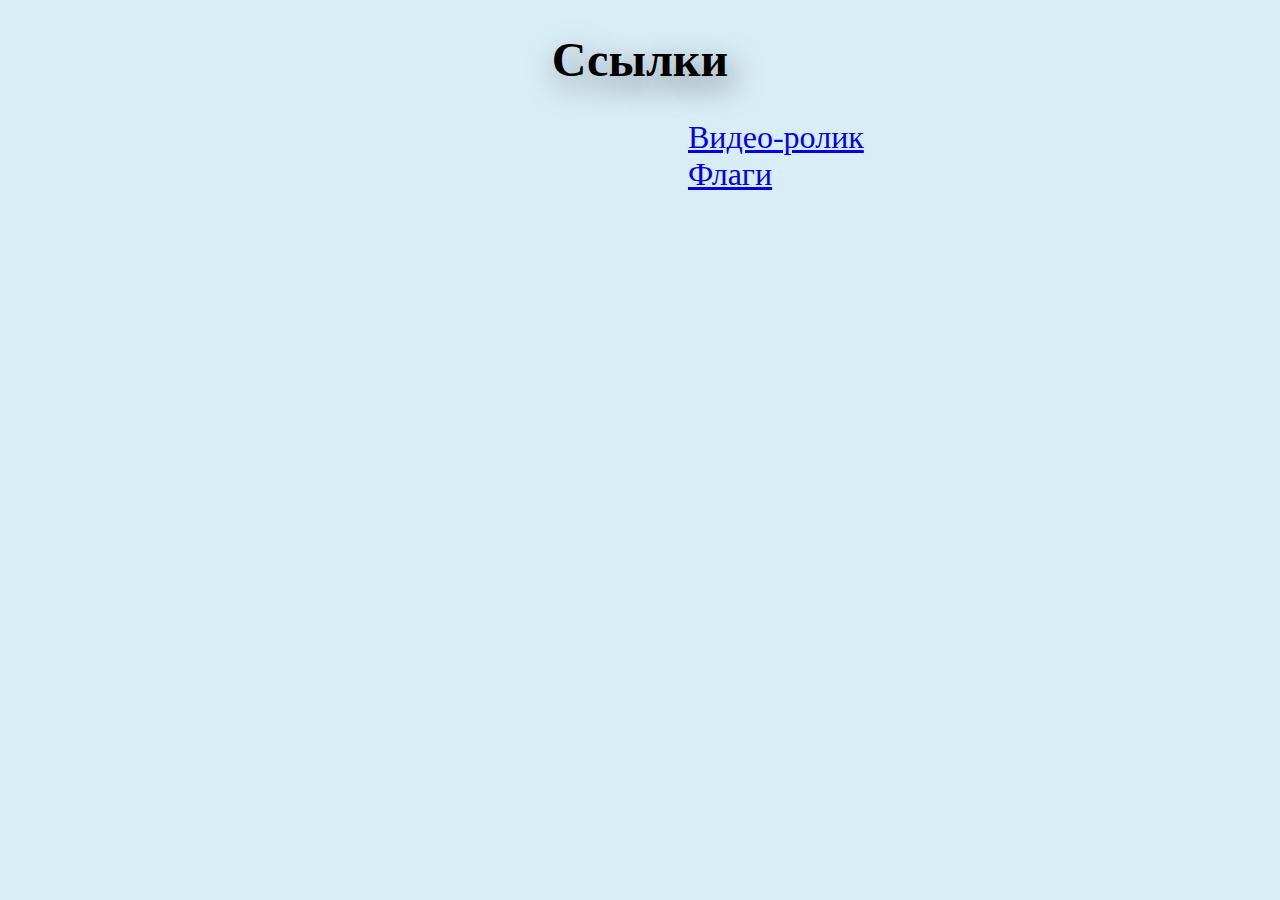
<file: index.html>
<!DOCTYPE html>
<html>
<head>
    <meta charset="UTF-8">
    <title>Ssylki</title>
    <link rel="stylesheet" href="styles.css" type="text/css">
</head>
<body>
    <h1>
        Ссылки
    </h1>
    <ul>
        <li>
            <a href="Video.html">Видео-ролик</a>
        </li>
        <li>
            <a href="Flagy.html">Флаги</a>
        </li>
    </ul>
</body>
</html>
</file>
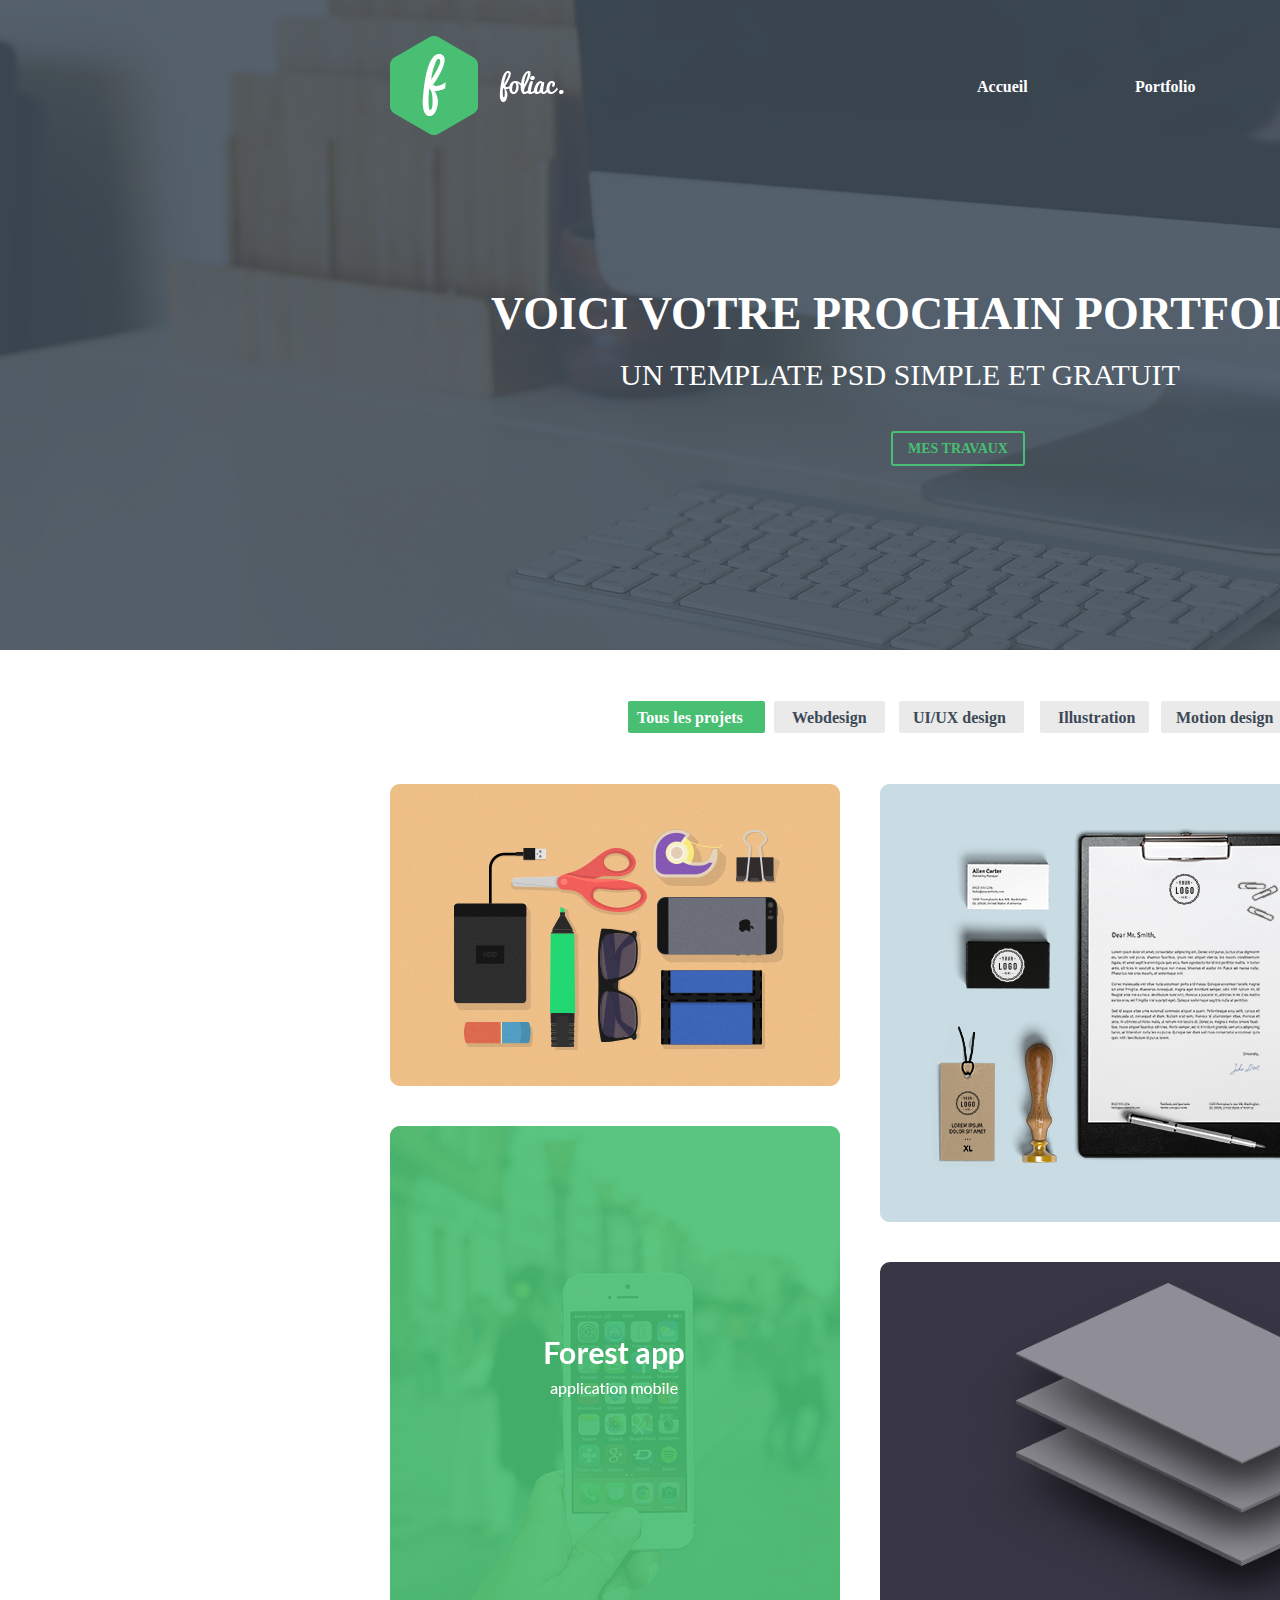
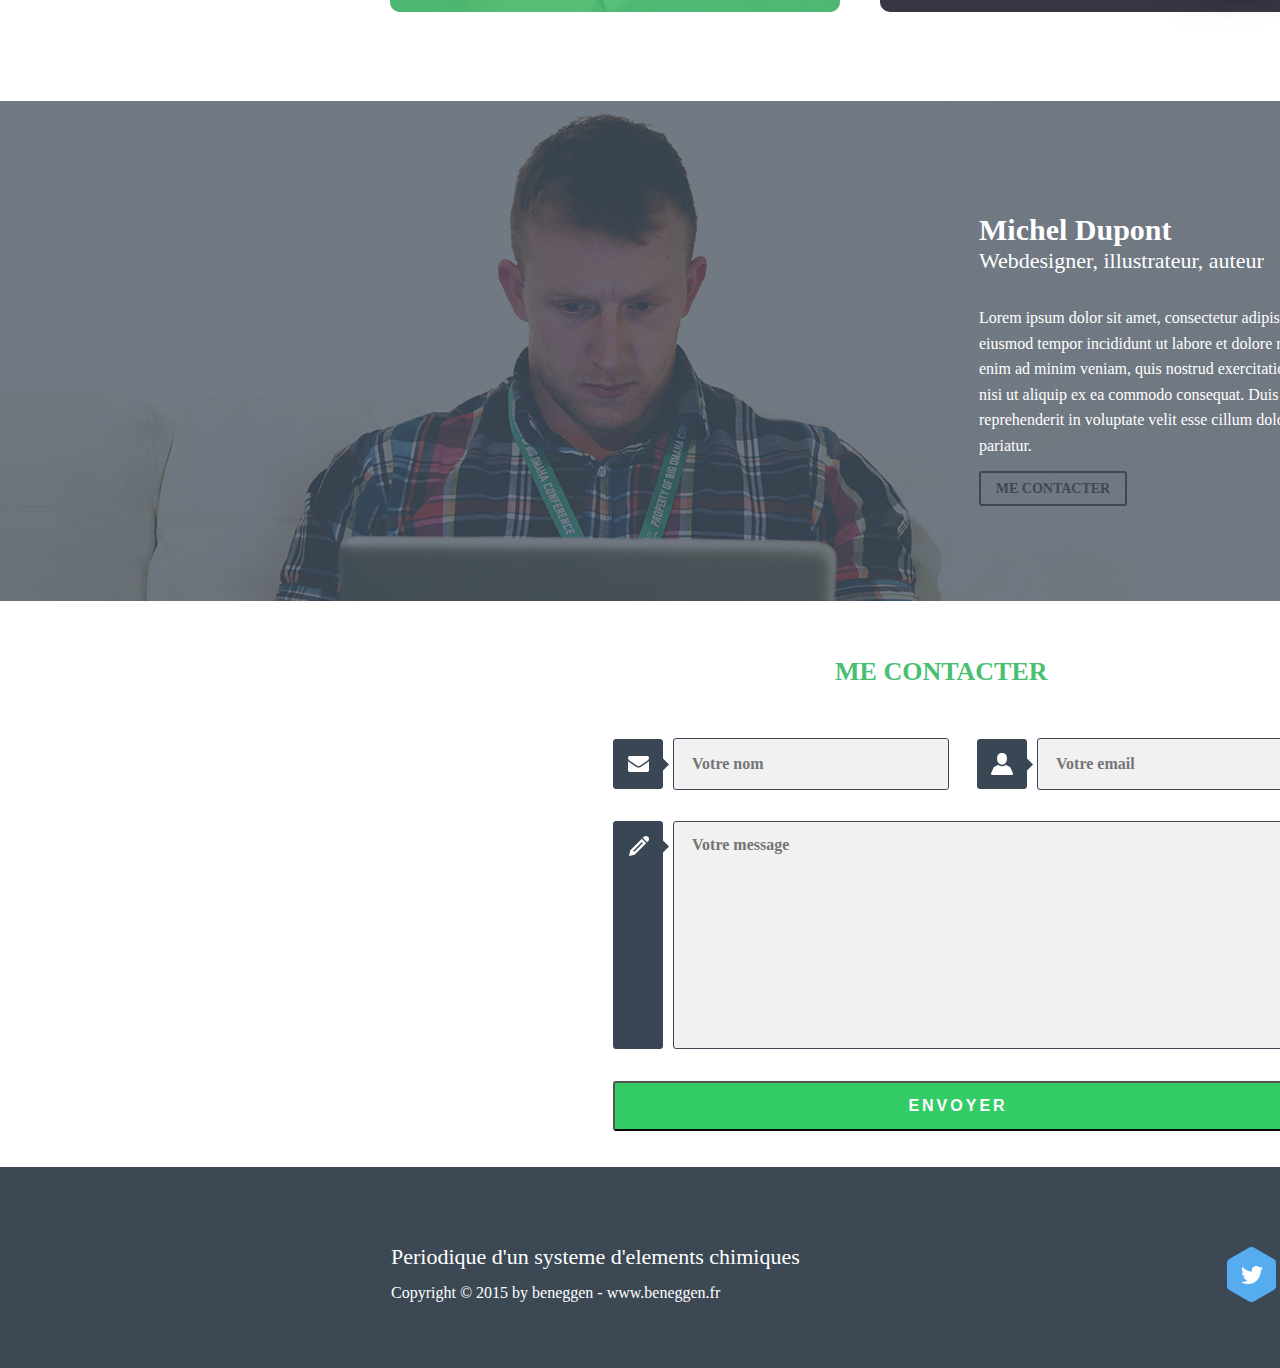
<file: hw-2/index.html>
<!DOCTYPE html>
<html>
<head>
    <meta charset="UTF-8">
    <title>foliac</title>
    <link href="styles.css" rel="stylesheet" type="text/css">
</head>
<body>
<div class="computer">
    <a class="foliaclogo" href="index.html"><img src="images/icon/foliaclogo.png" alt="foliaclogo"></a>
    <a class="Accueil" href="Accueil.html">Accueil</a>
    <a class="About" href="About.html">About</a>
    <a class="Portfolio" href="Portfolio.html">Portfolio</a>
    <a class="Contact" href="Contact.html">Contact</a>
    <h1 class="voici_votre">voici votre prochain portfolio</h1>
    <div class="un_template">un template psd simple et gratuit</div>
    <a  href="#main">
        <button class="Rectangle_arrondi">mes travaux</button>
    </a>
</div>
<div id="main">
    <div class="Rectangle_arrondi_b1"></div>
    <a class="Tous_les_projets" href="Tous_les_projets.html">Tous les projets</a>
    <div class="Rectangle_arrondi_b2"></div>
    <a class="Webdesign" href="Webdesign.html">Webdesign</a>
    <div class="Rectangle_arrondi_b3"></div>
    <a class="UI_UX_design" href="UI_UX_design.html">UI/UX design</a>
    <div class="Rectangle_arrondi_b4"></div>
    <a class="Illustration" href="Illustration.html">Illustration</a>
    <div class="Rectangle_arrondi_b5"></div>
    <a class="Motion_design" href="Motion_design.html">Motion design</a>
    <div class="Item1"><img src="images/Item1.png" alt="multiple items"></div>
    <div class="Item2"><img src="images/Item2.png" alt="office supplies"></div>
    <div class="Item3"><a href="Forest_app_application_mobile.html"><img src="images/Item3.png" alt="mobile phone"></a></div>
    <div class="Item4"><img class="depth" src="images/Item4.png" alt="prototype"></div>
</div>
<div class="About_M_D">
    <div class="Michel_Dupont">Michel Dupont</div>
    <div class="Webdesigner">Webdesigner, illustrateur, auteur</div>
    <div class="Lorem_ipsum">Lorem ipsum dolor sit amet, consectetur adipisicing elit, sed do eiusmod tempor incididunt ut labore et dolore magna aliqua. Ut enim ad minim veniam, quis nostrud exercitation ullamco laboris nisi ut aliquip ex ea commodo consequat. Duis aute irure dolor in reprehenderit in voluptate velit esse cillum dolore eu fugiat nulla pariatur.</div>
    <a href="#Contact_footer">
        <button class="ghost_btn">me contacter</button>
    </a>
    <div class="men_computer"></div>
</div>
<div id="Contact_footer">
    <h2>me contacter</h2>
    <div class="contact_form">
        <form method="post" id="Cnt" name="Cnt" action="http://178.124.206.48/fe/form.php">
            <table>
                <tr>
                    <td>
                        <label for="nom">
                            <img src="images/icon/icon-email.png"/>
                        </label>
                    </td>
                    <td>
                        <input type="text" name="nom" id="nom" placeholder="Votre nom" tabindex="1" class="contact_form_nom" autocomplete="off" required="">
                    </td>
                    <td width="20px">&nbsp;</td>
                    <td>
                        <label for="email">
                            <img src="images/icon/icon-user.png"/>
                        </label>
                    </td>
                    <td>
                        <input type="email" name="email" id="email" placeholder="Votre email" tabindex="2" class="contact_form_mail" autocomplete="off" required="">
                    </td>
                </tr>
                <tr>
                    <td height="20px" colspan="5">&nbsp;</td>
                </tr>
                <tr>
                    <td>
                        <label for="message">
                            <img src="images/icon/icon-message.png"/>
                        </label>
                    </td>
                    <td colspan="4">
                        <textarea name="message" id="message" placeholder="Votre message" tabindex="3" class="contact_form_message" autocomplete="off" required=""></textarea>
                    </td>
                </tr>
                <tr>
                    <td height="20px" colspan="5">&nbsp;</td>
                </tr>
                <tr>
                    <td colspan="5">
                        <input type="submit" name="envoyer" value="envoyer" tabindex="4" class="contact_form_submit">
                    </td>
                </tr>
            </table>
        </form>
    </div>
</div>
<div class="Footer">
    <div class="background_footer"></div>
    <a class="mendeleev" href="mendeleev.html">Periodique d'un systeme d'elements chimiques</a>
    <a class="Copyright_beneggen" href="http://www.beneggen.fr">Copyright © 2015 by beneggen - www.beneggen.fr</a>
    <a class="twitter" href="https://www.twitter.com"></a>
    <a class="linkedin" href="https://www.linkedin.com"></a>
    <a class="dribbble" href="https://www.dribbble.com"></a>
    <a class="behance" href="https://www.behance.net"></a>
</div>
</body>
</html>
</file>
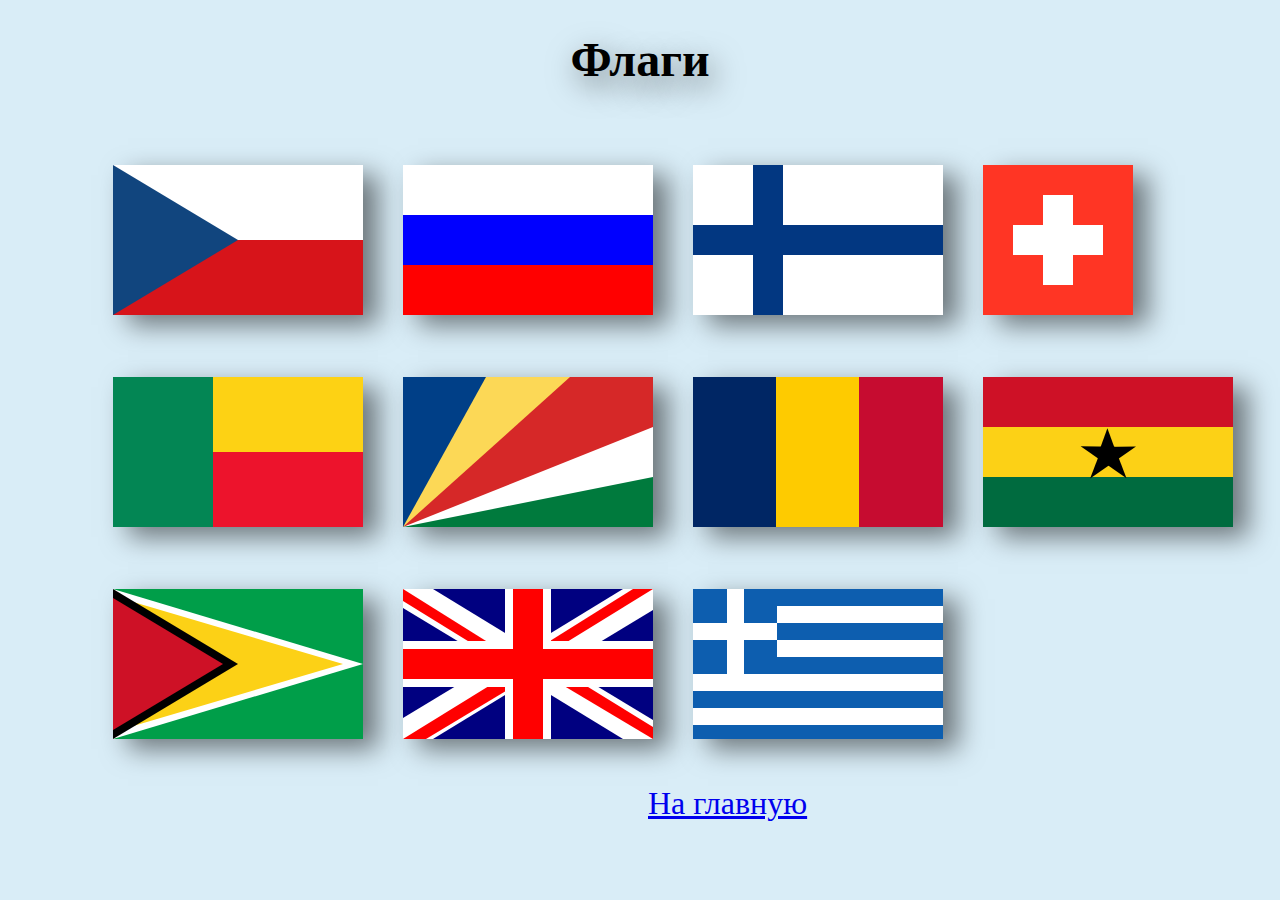
<file: Flagy.html>
<!DOCTYPE html>
<html>
<head>
    <meta charset="UTF-8">
    <title>Flagy</title>
    <link rel="stylesheet" href="styles.css" type="text/css">
</head>
<body>
    <h1>Флаги</h1>
    <table class="table_flag">
        <tr>
            <td>
                <div class="flag_setting">
                    <div class="flag_czechia">
                        <h2>Чехия</h2>
                        <div class="flag_czechia_topcolor">
                            <div class="flag_czechia_sidecolor"></div>
                            <div class="flag_czechia_bottomcolor"></div>
                        </div>
                    </div>
                </div>
            </td>
            <td>
                <div class="flag_setting">
                    <div class="flag_russia">
                        <h2>Россия</h2>
                        <div class="flag_russia_bottomcolor"></div>
                        <div class="flag_russia_topcolor"></div>
                        <div class="flag_russia_centercolor"></div>
                    </div>
                </div>
            </td>
            <td>
                <div class="flag_setting">
                    <div class="flag_finland">
                        <h2>Финляндия</h2>
                        <div class="flag_finland_backgroundcolor">
                            <div class="flag_finland_cross"></div>
                        </div>
                    </div>
                </div>
            </td>
            <td>
                <div class="flag_setting">
                    <div class="flag_switz">
                        <h2>Швейцария</h2>
                        <div class="flag_switz_backgroundcolor">
                            <div class="flag_switz_cross"></div>
                        </div>
                    </div>
                </div>
            </td>
        </tr>
        <tr>
            <td>
                <div class="flag_setting">
                    <div  class="flag_benin">
                        <h2>Бенин</h2>
                        <div class="flag_benin_sidecolor"></div>
                        <div class="flag_benin_topcolor"></div>
                        <div class="flag_benin_bottomcolor"></div>
                    </div>
                </div>
            </td>
            <td>
                <div class="flag_setting">
                    <div class="flag_sejsh">
                        <h2>Сейшельские острова</h2>
                        <div class="flag_sejsh_leftcolor_ins_triangl"></div>
                        <div class="flag_sejsh_leftcolor_out_triangl"></div>
                        <div class="flag_sejsh_bottomcolor_ins_triangl"></div>
                        <div class="flag_sejsh_bottomcolor_out_triangl"></div>
                    </div>
                </div>
            </td>
            <td>
                <div class="flag_setting">
                    <div class="flag_chad">
                        <h2>Чад</h2>
                        <div class="chad_rightcolor"></div>
                        <div class="chad_centercolor"></div>
                        <div class="chad_leftcolor"></div>
                    </div>
                </div>
            </td>
            <td>
                <div class="flag_setting">
                    <div class="flag_gana">
                        <h2>Гана</h2>
                        <div class="gana_topcolor"></div>
                        <div class="gana_mediumcolor"></div>
                        <div class="gana_bottomcolor"></div>
                        <div class="gana_ins_star_position">
                            <div class="gana_star_parts"></div>
                        </div>
                    </div>
                </div>
            </td>
        </tr>
        <tr>
            <td>
                <div class="flag_setting">
                    <div class="flag_gajana">
                        <h2>Гайана</h2>
                        <div class="flag_gajana_inscolor3_triangl"></div>
                        <div class="flag_gajana_inscolor2_triangl"></div>
                        <div class="flag_gajana_inscolor1_triang1"></div>
                        <div class="flag_gajana_color_triangl"></div>
                    </div>
                </div>
            </td>
            <td>
                <div class="flag_setting">
                    <div class="flag_GB">
                        <h2>Великобритания</h2>
                        <div class="GB_cross_out"></div>
                        <div class="GB_cross_ins"></div>
                        <div class="flag_GB_color_lefttriangl1"></div>
                        <div class="flag_GB_color_lefttriangl2"></div>
                        <div class="flag_GB_color_toptriang11"></div>
                        <div class="flag_GB_color_toptriangl2"></div>
                        <div class="flag_GB_color_bottomtriangl1"></div>
                        <div class="flag_GB_color_bottomtriangl2"></div>
                        <div class="flag_GB_color_righttriangl1"></div>
                        <div class="flag_GB_color_righttriangl2"></div>
                    </div>
                </div>
            </td>
            <td>
                <div class="flag_setting">
                    <div class="flag_Greece">
                        <h2>Греция</h2>
                        <div class="flag_Greece_backgroundcolor">
                            <div class="flag_Greece_cross"></div>
                        </div>
                    </div>
                </div>
            </td>
            <td></td>
        </tr>
    </table>
    <a href="index.html">На главную</a>
</body>
</html>
</file>
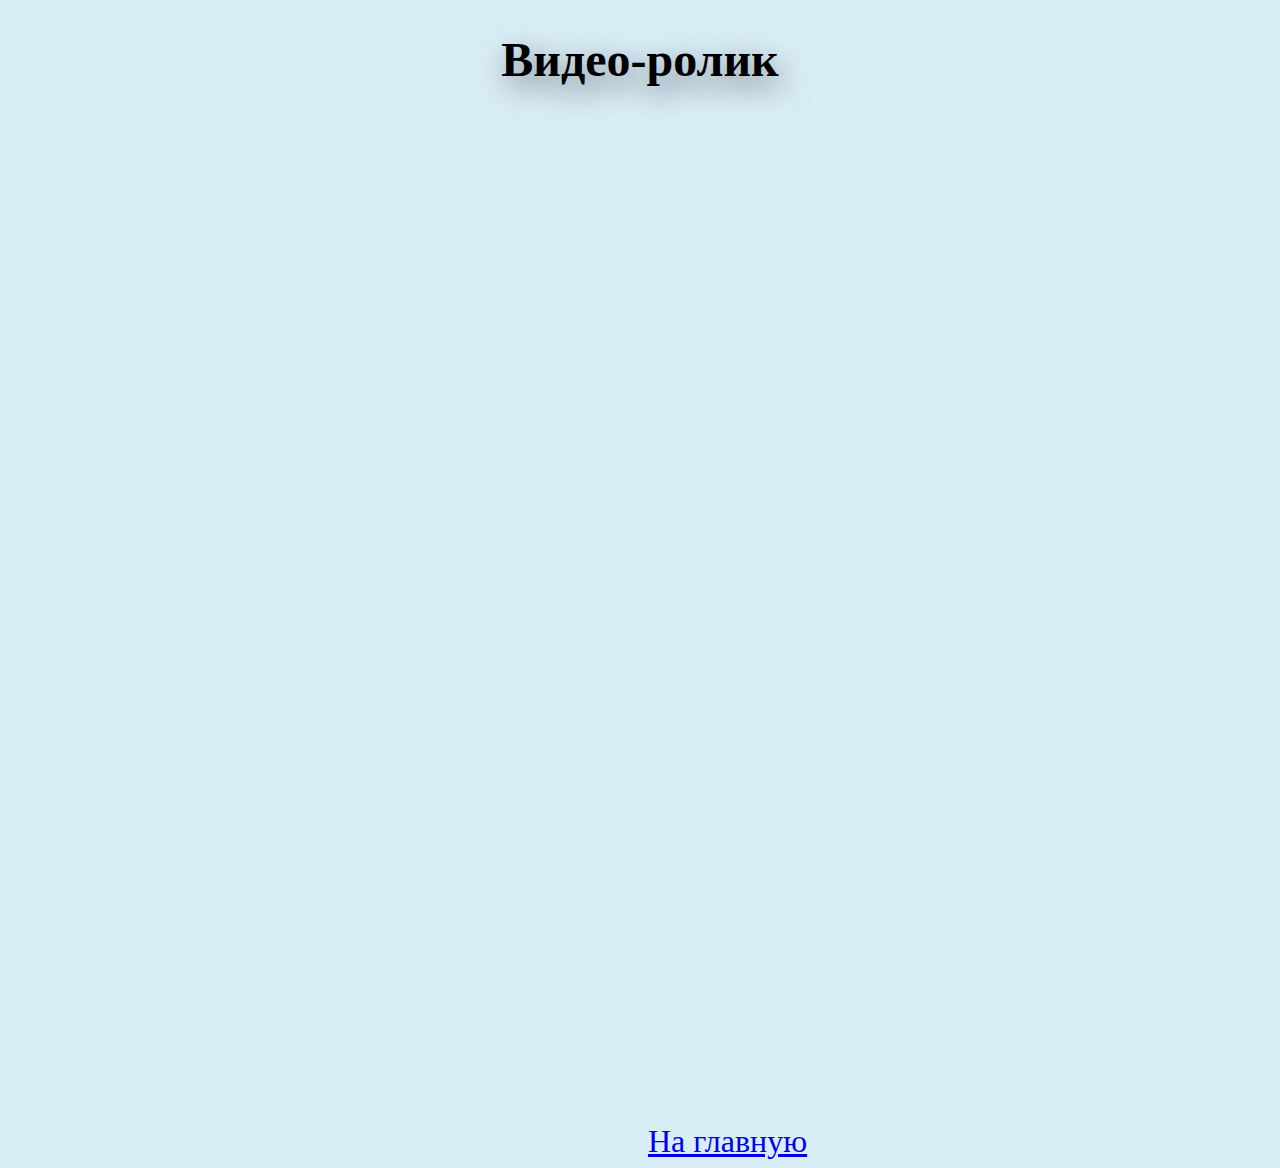
<file: Video.html>
<!DOCTYPE html>
<html>
<head>
    <meta charset="UTF-8">
    <title>Video</title>
    <link rel="stylesheet" href="styles.css" type="text/css">
</head>
<body>
    <h1>Видео-ролик</h1>
    <iframe width="100%" height="1000hv" src="https://www.youtube.com/embed/rjxDePsXTsM" frameborder="0"  allowfullscreen ></iframe>
    <a href="index.html">На главную</a>
</body>
</html>
</file>
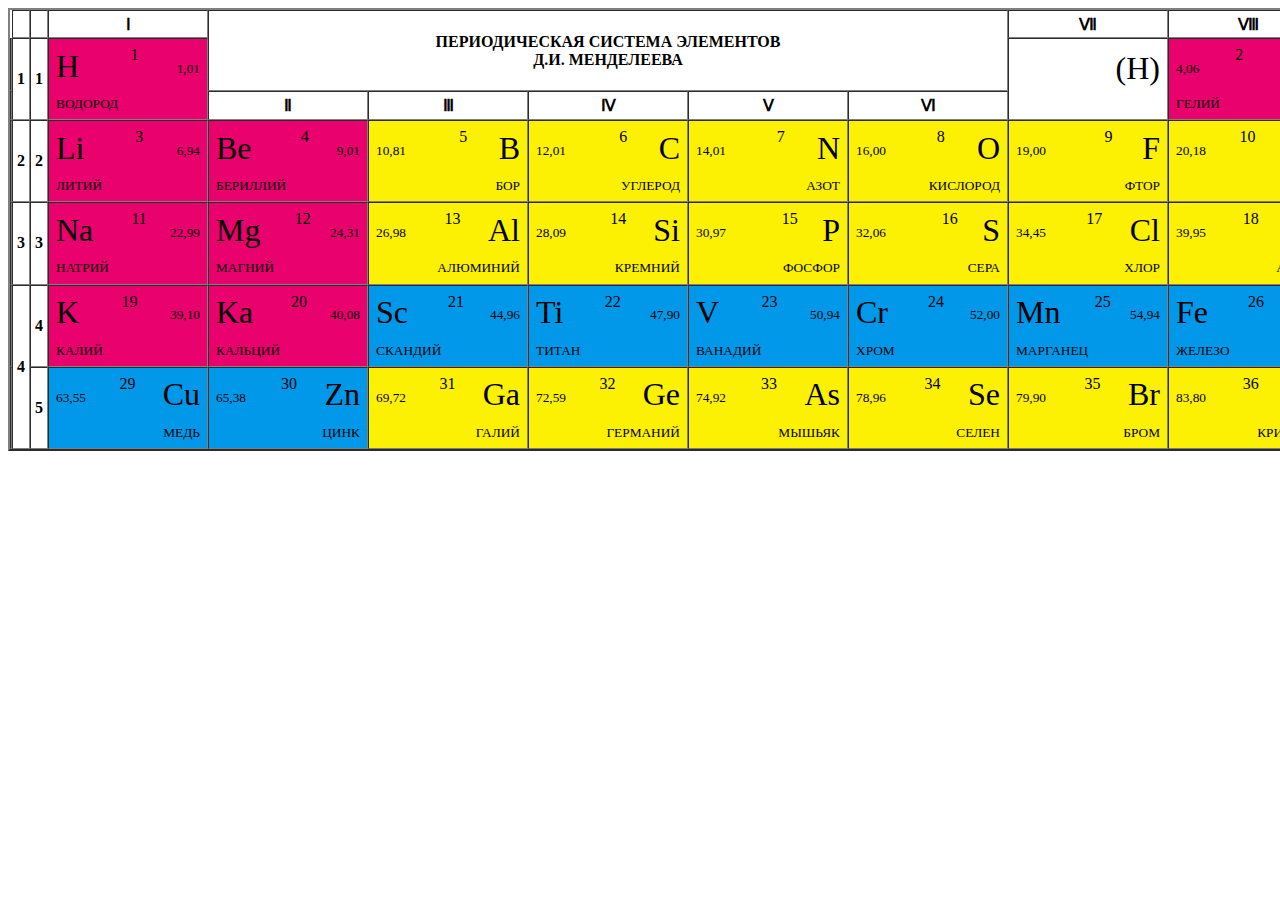
<file: hw-2/mendeleev.html>
<!DOCTYPE html>
<html>
<head>
    <meta charset="UTF-8">
    <title>Таблица Менделеева</title>
    <style>
        #hr1 {
            -webkit-transform: rotate(43deg);
            -moz-transform: rotate(43deg);
            -ms-transform: rotate(43deg);
            -o-transform: rotate(43deg);
         }
        #hr2 {
             -webkit-transform: rotate(75deg);
             -moz-transform: rotate(75deg);
             -ms-transform: rotate(75deg);
             -o-transform: rotate(75deg);
         }
        #hr3 {
            -webkit-transform: rotate(72deg);
            -moz-transform: rotate(72deg);
            -ms-transform: rotate(72deg);
            -o-transform: rotate(72deg);
         }
    </style>
    </head>
<body>
    <table border="2" align="center" cellpadding="4" cellspacing="0">
        <tr>
            <td style="padding: 0;border: 0"></td>
            <th width="20px">&nbsp;</th>
            <th width="20px">&nbsp;</th>
            <th  height="10px" style="padding: 0">&#8544;</th>
            <th rowspan="2" colspan="5" style="font-family: Arial Black;padding: 0">ПЕРИОДИЧЕСКАЯ СИСТЕМА ЭЛЕМЕНТОВ <br>Д.И. МЕНДЕЛЕЕВА</th>
            <th  height="10px" style="padding: 0">&#8550;</th>
            <th  height="10px" style="padding: 0">&#8551;</th>
            <td rowspan="5" colspan="2">
                <table width="307px">
                    <tr>
                        <td colspan="2" align="center">атомный <br>номер</td>
                        <td colspan="2" align="center">обозначение <br>элемента</td>
                    </tr>
                    <tr>
                        <td>&nbsp;</td>
                        <td>
                            <hr id="hr1">
                        </td>
                        <td>
                            <hr id="hr2">
                        </td>
                        <td>&nbsp;</td>
                    </tr>
                    <tr>
                        <td colspan="4" align="center">
                            <table width="150px" bgcolor="#fcf103" align="center">
                                <tr>
                                    <td rowspan="2"><sub>12,01</sub></td>
                                    <td align="right">6</td>
                                    <td rowspan="2" align="right" style="font-size: 2em">C</td>
                                </tr>
                                <tr>
                                    <td>&nbsp;</td>
                                </tr>
                                <tr>
                                    <td colspan="3" align="right"><sub>УГЛЕРОД</sub></td>
                                </tr>
                            </table>
                        </td>
                    </tr>
                    <tr>
                        <td>&nbsp;</td>
                        <td>
                            <hr id="hr3">
                        </td>
                        <td>&nbsp;</td>
                        <td>&nbsp;</td>
                    </tr>
                    <tr>
                        <td colspan="2" align="center">относительная <br>атомная масса</td>
                        <td colspan="2">&nbsp;</td>
                    </tr>
                </table>
            </td>
        </tr>
        <tr>
            <td style="padding: 0"></td>
            <th rowspan="2" height="20px" width="10px">1</th>
            <th rowspan="2" height="20px" width="10px">1</th>
            <td rowspan="2" bgcolor="#e9016e" align="center" height="20px">
                <table width="150px">
                    <tr>
                        <td rowspan="2" style="font-size: 2em">H</td>
                        <td align="right">1</td>
                        <td rowspan="2" align="right"><sub>1,01</sub></td>
                    </tr>
                    <tr>
                        <td>&nbsp;</td>
                    </tr>
                    <tr>
                        <td colspan="3"><sub>ВОДОРОД</sub></td>
                    </tr>
                </table>
            </td>
            <td rowspan="2">
                <table width="150px">
                    <tr>
                        <td rowspan="2">&nbsp;</td>
                        <td align="right">&nbsp;</td>
                        <td rowspan="2" align="right" style="font-size: 2em">(H)</td>
                    </tr>
                    <tr>
                        <td>&nbsp;</td>
                    </tr>
                    <tr>
                        <td colspan="3">&nbsp;</td>
                    </tr>
                </table>
            </td>
            <td rowspan="2" bgcolor="#e9016e">
                <table width="150px">
                    <tr>
                        <td rowspan="2"><sub>4,06</sub></td>
                        <td align="right">2</td>
                        <td rowspan="2" align="right" style="font-size: 2em">He</td>
                    </tr>
                    <tr>
                        <td>&nbsp;</td>
                    </tr>
                    <tr>
                        <td colspan="3"><sub>ГЕЛИЙ</sub></td>
                    </tr>
                </table>
            </td>
        </tr>
        <tr>
            <td style="padding: 0"></td>
            <th height="10px">&#8545;</th>
            <th height="10px">&#8546;</th>
            <th height="10px">&#8547;</th>
            <th height="10px">&#8548;</th>
            <th height="10px">&#8549;</th>
        </tr>
        <tr>
            <td style="padding: 0"></td>
            <th>2</th>
            <th>2</th>
            <td bgcolor="#e9016e">
                <table width="150px">
                    <tr>
                        <td rowspan="2" style="font-size: 2em">Li</td>
                        <td align="right">3</td>
                        <td rowspan="2" align="right"><sub>6,94</sub></td>
                    </tr>
                    <tr>
                        <td>&nbsp;</td>
                    </tr>
                    <tr>
                        <td colspan="3"><sub>ЛИТИЙ</sub></td>
                    </tr>
                </table>
            </td>
            <td bgcolor="#e9016e">
                <table width="150px">
                    <tr>
                        <td rowspan="2" style="font-size: 2em">Be</td>
                        <td align="right">4</td>
                        <td rowspan="2" align="right"><sub>9,01</sub></td>
                    </tr>
                    <tr>
                        <td>&nbsp;</td>
                    </tr>
                    <tr>
                        <td colspan="3"><sub>БЕРИЛЛИЙ</sub></td>
                    </tr>
                </table>
            </td>
            <td bgcolor="#fcf103">
                <table width="150px">
                    <tr>
                        <td rowspan="2"><sub>10,81</sub></td>
                        <td align="right">5</td>
                        <td rowspan="2" align="right" style="font-size: 2em">B</td>
                    </tr>
                    <tr>
                        <td>&nbsp;</td>
                    </tr>
                    <tr>
                        <td colspan="3" align="right"><sub>БОР</sub></td>
                    </tr>
                </table>
            </td>
            <td bgcolor="#fcf103">
                <table width="150px">
                    <tr>
                        <td rowspan="2"><sub>12,01</sub></td>
                        <td align="right">6</td>
                        <td rowspan="2" align="right" style="font-size: 2em">C</td>
                    </tr>
                    <tr>
                        <td>&nbsp;</td>
                    </tr>
                    <tr>
                        <td colspan="3" align="right"><sub>УГЛЕРОД</sub></td>
                    </tr>
                </table>
            </td>
            <td bgcolor="#fcf103">
                <table width="150px">
                    <tr>
                        <td rowspan="2"><sub>14,01</sub></td>
                        <td align="right">7</td>
                        <td rowspan="2" align="right" style="font-size: 2em">N</td>
                    </tr>
                    <tr>
                        <td>&nbsp;</td>
                    </tr>
                    <tr>
                        <td colspan="3" align="right"><sub>АЗОТ</sub></td>
                    </tr>
                </table>
            </td>
            <td bgcolor="#fcf103">
                <table width="150px">
                    <tr>
                        <td rowspan="2"><sub>16,00</sub></td>
                        <td align="right">8</td>
                        <td rowspan="2" align="right" style="font-size: 2em">O</td>
                    </tr>
                    <tr>
                        <td>&nbsp;</td>
                    </tr>
                    <tr>
                        <td colspan="3" align="right"><sub>КИСЛОРОД</sub></td>
                    </tr>
                </table>
            </td>
            <td bgcolor="#fcf103">
                <table width="150px">
                    <tr>
                        <td rowspan="2"><sub>19,00</sub></td>
                        <td align="right">9</td>
                        <td rowspan="2" align="right" style="font-size: 2em">F</td>
                    </tr>
                    <tr>
                        <td>&nbsp;</td>
                    </tr>
                    <tr>
                        <td colspan="3" align="right"><sub>ФТОР</sub></td>
                    </tr>
                </table>
            </td>
            <td bgcolor="#fcf103">
                <table width="150px">
                    <tr>
                        <td rowspan="2"><sub>20,18</sub></td>
                        <td align="right">10</td>
                        <td rowspan="2" align="right" style="font-size: 2em">Ne</td>
                    </tr>
                    <tr>
                        <td>&nbsp;</td>
                    </tr>
                    <tr>
                        <td colspan="3" align="right"><sub>НЕОН</sub></td>
                    </tr>
                </table>
            </td>
        </tr>
        <tr>
            <td style="padding: 0"></td>
            <th>3</th>
            <th>3</th>
            <td bgcolor="#e9016e">
                <table width="150px">
                    <tr>
                        <td rowspan="2" style="font-size: 2em">Na</td>
                        <td align="right">11</td>
                        <td rowspan="2" align="right"><sub>22,99</sub></td>
                    </tr>
                    <tr>
                        <td>&nbsp;</td>
                    </tr>
                    <tr>
                        <td colspan="3"><sub>НАТРИЙ</sub></td>
                    </tr>
                </table>
            </td>
            <td bgcolor="#e9016e">
                <table width="150px">
                    <tr>
                        <td rowspan="2" style="font-size: 2em">Mg</td>
                        <td align="right">12</td>
                        <td rowspan="2" align="right"><sub>24,31</sub></td>
                    </tr>
                    <tr>
                        <td>&nbsp;</td>
                    </tr>
                    <tr>
                        <td colspan="3"><sub>МАГНИЙ</sub></td>
                    </tr>
                </table>
            </td>
            <td bgcolor="#fcf103">
                <table width="150px">
                    <tr>
                        <td rowspan="2"><sub>26,98</sub></td>
                        <td align="right">13</td>
                        <td rowspan="2" align="right" style="font-size: 2em">Al</td>
                    </tr>
                    <tr>
                        <td>&nbsp;</td>
                    </tr>
                    <tr>
                        <td colspan="3" align="right"><sub>АЛЮМИНИЙ</sub></td>
                    </tr>
                </table>
            </td>
            <td bgcolor="#fcf103">
                <table width="150px">
                    <tr>
                        <td rowspan="2"><sub>28,09</sub></td>
                        <td align="right">14</td>
                        <td rowspan="2" align="right" style="font-size: 2em">Si</td>
                    </tr>
                    <tr>
                        <td>&nbsp;</td>
                    </tr>
                    <tr>
                        <td colspan="3" align="right"><sub>КРЕМНИЙ</sub></td>
                    </tr>
                </table>
            </td>
            <td bgcolor="#fcf103">
                <table width="150px">
                    <tr>
                        <td rowspan="2"><sub>30,97</sub></td>
                        <td align="right">15</td>
                        <td rowspan="2" align="right" style="font-size: 2em">P</td>
                    </tr>
                    <tr>
                        <td>&nbsp;</td>
                    </tr>
                    <tr>
                        <td colspan="3" align="right"><sub>ФОСФОР</sub></td>
                    </tr>
                </table>
            </td>
            <td bgcolor="#fcf103">
                <table width="150px">
                    <tr>
                        <td rowspan="2"><sub>32,06</sub></td>
                        <td align="right">16</td>
                        <td rowspan="2" align="right" style="font-size: 2em">S</td>
                    </tr>
                    <tr>
                        <td>&nbsp;</td>
                    </tr>
                    <tr>
                        <td colspan="3" align="right"><sub>СЕРА</sub></td>
                    </tr>
                </table>
            </td>
            <td bgcolor="#fcf103">
                <table width="150px">
                    <tr>
                        <td rowspan="2"><sub>34,45</sub></td>
                        <td align="right">17</td>
                        <td rowspan="2" align="right" style="font-size: 2em">Cl</td>
                    </tr>
                    <tr>
                        <td>&nbsp;</td>
                    </tr>
                    <tr>
                        <td colspan="3" align="right"><sub>ХЛОР</sub></td>
                    </tr>
                </table>
            </td>
            <td bgcolor="#fcf103">
                <table width="150px">
                    <tr>
                        <td rowspan="2"><sub>39,95</sub></td>
                        <td align="right">18</td>
                        <td rowspan="2" align="right" style="font-size: 2em">Ar</td>
                    </tr>
                    <tr>
                        <td>&nbsp;</td>
                    </tr>
                    <tr>
                        <td colspan="3" align="right"><sub>АРГОН</sub></td>
                    </tr>
                </table>
            </td>
        </tr>
        <tr>
            <td style="padding: 0"></td>
            <th rowspan="2">4</th>
            <th>4</th>
            <td bgcolor="#e9016e">
                <table width="150px">
                    <tr>
                        <td rowspan="2" style="font-size: 2em">K</td>
                        <td align="right">19</td>
                        <td rowspan="2" align="right"><sub>39,10</sub></td>
                    </tr>
                    <tr>
                        <td>&nbsp;</td>
                    </tr>
                    <tr>
                        <td colspan="3"><sub>КАЛИЙ</sub></td>
                    </tr>
                </table>
            </td>
            <td bgcolor="#e9016e">
                <table width="150px">
                    <tr>
                        <td rowspan="2" style="font-size: 2em">Ka</td>
                        <td align="right">20</td>
                        <td rowspan="2" align="right"><sub>40,08</sub></td>
                    </tr>
                    <tr>
                        <td>&nbsp;</td>
                    </tr>
                    <tr>
                        <td colspan="3"><sub>КАЛЬЦИЙ</sub></td>
                    </tr>
                </table>
            </td>
            <td bgcolor="#0198e9">
                <table width="150px">
                    <tr>
                        <td rowspan="2" style="font-size: 2em">Sc</td>
                        <td align="right">21</td>
                        <td rowspan="2" align="right"><sub>44,96</sub></td>
                    </tr>
                    <tr>
                        <td>&nbsp;</td>
                    </tr>
                    <tr>
                        <td colspan="3"><sub>СКАНДИЙ</sub></td>
                    </tr>
                </table>
            </td>
            <td bgcolor="#0198e9">
                <table width="150px">
                    <tr>
                        <td rowspan="2" style="font-size: 2em">Ti</td>
                        <td align="right">22</td>
                        <td rowspan="2" align="right"><sub>47,90</sub></td>
                    </tr>
                    <tr>
                        <td>&nbsp;</td>
                    </tr>
                    <tr>
                        <td colspan="3"><sub>ТИТАН</sub></td>
                    </tr>
                </table>
            </td>
            <td bgcolor="#0198e9">
                <table width="150px">
                    <tr>
                        <td rowspan="2" style="font-size: 2em">V</td>
                        <td align="right">23</td>
                        <td rowspan="2" align="right"><sub>50,94</sub></td>
                    </tr>
                    <tr>
                        <td>&nbsp;</td>
                    </tr>
                    <tr>
                        <td colspan="3"><sub>ВАНАДИЙ</sub></td>
                    </tr>
                </table>
            </td>
            <td bgcolor="#0198e9">
                <table width="150px">
                    <tr>
                        <td rowspan="2" style="font-size: 2em">Cr</td>
                        <td align="right">24</td>
                        <td rowspan="2" align="right"><sub>52,00</sub></td>
                    </tr>
                    <tr>
                        <td>&nbsp;</td>
                    </tr>
                    <tr>
                        <td colspan="3"><sub>ХРОМ</sub></td>
                    </tr>
                </table>
            </td>
            <td bgcolor="#0198e9">
                <table width="150px">
                    <tr>
                        <td rowspan="2" style="font-size: 2em">Mn</td>
                        <td align="right">25</td>
                        <td rowspan="2" align="right"><sub>54,94</sub></td>
                    </tr>
                    <tr>
                        <td>&nbsp;</td>
                    </tr>
                    <tr>
                        <td colspan="3"><sub>МАРГАНЕЦ</sub></td>
                    </tr>
                </table>
            </td>
            <td bgcolor="#0198e9">
                <table width="150px">
                    <tr>
                        <td rowspan="2" style="font-size: 2em">Fe</td>
                        <td align="right">26</td>
                        <td rowspan="2" align="right"><sub>55,85</sub></td>
                    </tr>
                    <tr>
                        <td>&nbsp;</td>
                    </tr>
                    <tr>
                        <td colspan="3"><sub>ЖЕЛЕЗО</sub></td>
                    </tr>
                </table>
            </td>
            <td bgcolor="#0198e9">
                <table width="150px">
                    <tr>
                        <td rowspan="2" style="font-size: 2em">Co</td>
                        <td align="right">27</td>
                        <td rowspan="2" align="right"><sub>58,93</sub></td>
                    </tr>
                    <tr>
                        <td>&nbsp;</td>
                    </tr>
                    <tr>
                        <td colspan="3"><sub>КОБАЛЬТ</sub></td>
                    </tr>
                </table>
            </td>
            <td bgcolor="#0198e9">
                <table width="150px">
                    <tr>
                        <td rowspan="2" style="font-size: 2em">Ni</td>
                        <td align="right">28</td>
                        <td rowspan="2" align="right"><sub>58,70</sub></td>
                    </tr>
                    <tr>
                        <td>&nbsp;</td>
                    </tr>
                    <tr>
                        <td colspan="3"><sub>НИКЕЛЬ</sub></td>
                    </tr>
                </table>
            </td>
        </tr>
        <tr>
            <td style="padding: 0"></td>
            <th>5</th>
            <td bgcolor="#0198e9">
                <table width="150px">
                    <tr>
                        <td rowspan="2"><sub>63,55</sub></td>
                        <td align="right">29</td>
                        <td rowspan="2" align="right" style="font-size: 2em">Cu</td>
                    </tr>
                    <tr>
                        <td>&nbsp;</td>
                    </tr>
                    <tr>
                        <td colspan="3" align="right"><sub>МЕДЬ</sub></td>
                    </tr>
                </table>
            </td>
            <td bgcolor="#0198e9">
                <table width="150px">
                    <tr>
                        <td rowspan="2"><sub>65,38</sub></td>
                        <td align="right">30</td>
                        <td rowspan="2" align="right" style="font-size: 2em">Zn</td>
                    </tr>
                    <tr>
                        <td>&nbsp;</td>
                    </tr>
                    <tr>
                        <td colspan="3" align="right"><sub>ЦИНК</sub></td>
                    </tr>
                </table>
            </td>
            <td bgcolor="#fcf103">
                <table width="150px">
                    <tr>
                        <td rowspan="2"><sub>69,72</sub></td>
                        <td align="right">31</td>
                        <td rowspan="2" align="right" style="font-size: 2em">Ga</td>
                    </tr>
                    <tr>
                        <td>&nbsp;</td>
                    </tr>
                    <tr>
                        <td colspan="3" align="right"><sub>ГАЛИЙ</sub></td>
                    </tr>
                </table>
            </td>
            <td bgcolor="#fcf103">
                <table width="150px">
                    <tr>
                        <td rowspan="2"><sub>72,59</sub></td>
                        <td align="right">32</td>
                        <td rowspan="2" align="right" style="font-size: 2em">Ge</td>
                    </tr>
                    <tr>
                        <td>&nbsp;</td>
                    </tr>
                    <tr>
                        <td colspan="3" align="right"><sub>ГЕРМАНИЙ</sub></td>
                    </tr>
                </table>
            </td>
            <td bgcolor="#fcf103">
                <table width="150px">
                    <tr>
                        <td rowspan="2"><sub>74,92</sub></td>
                        <td align="right">33</td>
                        <td rowspan="2" align="right" style="font-size: 2em">As</td>
                    </tr>
                    <tr>
                        <td>&nbsp;</td>
                    </tr>
                    <tr>
                        <td colspan="3" align="right"><sub>МЫШЬЯК</sub></td>
                    </tr>
                </table>
            </td>
            <td bgcolor="#fcf103">
                <table width="150px">
                    <tr>
                        <td rowspan="2"><sub>78,96</sub></td>
                        <td align="right">34</td>
                        <td rowspan="2" align="right" style="font-size: 2em">Se</td>
                    </tr>
                    <tr>
                        <td>&nbsp;</td>
                    </tr>
                    <tr>
                        <td colspan="3" align="right"><sub>СЕЛЕН</sub></td>
                    </tr>
                </table>
            </td>
            <td bgcolor="#fcf103">
                <table width="150px">
                    <tr>
                        <td rowspan="2"><sub>79,90</sub></td>
                        <td align="right">35</td>
                        <td rowspan="2" align="right" style="font-size: 2em">Br</td>
                    </tr>
                    <tr>
                        <td>&nbsp;</td>
                    </tr>
                    <tr>
                        <td colspan="3" align="right"><sub>БРОМ</sub></td>
                    </tr>
                </table>
            </td>
            <td bgcolor="#fcf103">
                <table width="150px">
                    <tr>
                        <td rowspan="2"><sub>83,80</sub></td>
                        <td align="right">36</td>
                        <td rowspan="2" align="right" style="font-size: 2em">Kr</td>
                    </tr>
                    <tr>
                        <td>&nbsp;</td>
                    </tr>
                    <tr>
                        <td colspan="3" align="right"><sub>КРИПТОН</sub></td>
                    </tr>
                </table>
            </td>
            <td colspan="2"></td>
        </tr>
    </table>
</body>
</html>
</file>
<file: styles.css>
body {
    background-color: #d9edf7;
}
h1 {
    text-align: center;
    font-size: 3em;
    text-shadow: 5px 10px 30px rgba(0,0,0,0.5);
}
a {
    font-size: 2em;
    margin-left: 640px;
}
li {
    list-style: none;
}
.table_flag {
    margin-top: 0;
    margin-left: 70px;
    border-spacing: 30px;
}
td {
    margin-right: 10px;
    width: 250px;
    height:180px;
    padding-left: 0;
    padding-right:0;
}
.flag_setting:hover h2 {
    display: inline;
}
h2 {
    position: absolute;
    top: -60px;
    font-style: italic;
    color: #4e41bf;
    text-shadow: 10px 5px 25px rgba(0,0,0,0.5);
    display: none;
}
.flag-setting{
    height: 150px;
    width: 250px;
}
th {
    width: 500px;
}
.flag_czechia {
    position: relative;
    box-shadow: 15px 10px 25px rgba(0,0,0,0.5);
    margin: 5px;
    width: 250px;
    height:150px;
}
.flag_czechia_topcolor {
    position: absolute;
    top: 0;
    left: 0;
    height: 75px;
    width: 250px;
    background-color: #fff;
    z-index: 1;
}
.flag_czechia_bottomcolor {
    position: absolute;
    top: 75px;
    left: 0;
    height: 75px;
    width: 250px;
    background-color: #D7141A;
    z-index: 2;
}
.flag_czechia_sidecolor {
    position: absolute;
    top: 0;
    width: 0;
    height: 0;
    border-top:75px solid transparent;
    border-left: 125px solid #11457E;
    border-bottom: 75px solid transparent;
    z-index: 3;
}
.flag_russia {
    position: relative;
    margin: 5px;
    width: 250px;
    height:150px;
    box-shadow: 15px 10px 25px rgba(0,0,0,0.5);
}
.flag_russia_bottomcolor {
    position: absolute;
    top: 0;
    left: 0;
    height: 50px;
    width: 250px;
    background-color: #fff;
}
.flag_russia_topcolor {
    position: absolute;
    top: 50px;
    left: 0;
    height: 50px;
    width: 250px;
    background-color: #0000FF;
}
.flag_russia_centercolor {
    position: absolute;
    top: 100px;
    left: 0;
    height: 50px;
    width: 250px;
    background-color: #FF0000;
}
.flag_finland {
    position: relative;
    margin: 5px;
    width: 250px;
    height:150px;
    box-shadow: 15px 10px 25px rgba(0,0,0,0.5);
}
.flag_finland_backgroundcolor {
    position: absolute;
    top: 0;
    left: 0;
    height: 150px;
    width: 250px;
    background-color: #fff;
}
.flag_finland_cross {
    background: #023781;
    height: 150px; width: 30px;
    position: relative; left: 60px;
}
.flag_finland_cross:after {
    content: "";
    height: 30px; width: 250px;
    background: #023781;
    position: absolute; left: -60px; top: 60px;
}

.flag_switz {
    position: relative;
    margin: 5px;
    width: 150px;
    height:150px;
    box-shadow: 15px 10px 25px rgba(0,0,0,0.5);
}
.flag_switz_backgroundcolor {
    position: absolute;
    top: 0;
    left: 0;
    height: 150px;
    width: 150px;
    background-color: #ff3524;
}
.flag_switz_cross {
    background: white;
    height: 90px;
    position: relative;
    left: 60px; top:30px;
    width: 30px;
}
.flag_switz_cross:after {
    background: white;
    content: "";
    height: 30px;
    left: -30px;
    position: absolute;
    top: 30px;
    width: 90px;
}

.flag_benin {
    position: relative;
    margin: 5px;
    width: 250px;
    height:150px;
    box-shadow: 15px 10px 25px rgba(0,0,0,0.5);
}
.flag_benin_sidecolor{
    position:absolute;
    top: 0;
    left:0;
    background-color: #038654;
    width: 100px;
    height: 150px;
}
.flag_benin_topcolor {
    position:absolute;
    top: 0;
    left:100px;
    background-color: #fdd214;
    height: 75px;
    width: 150px;
}
.flag_benin_bottomcolor {
    position:absolute;
    top: 75px;
    left: 100px;
    background-color: #ed132c;
    height: 75px;
    width: 150px;
}

.flag_sejsh {
    position: relative;
    margin: 5px;
    width: 250px;
    height:150px;
    box-shadow: 15px 10px 25px rgba(0,0,0,0.5);
    background-color: #d62828;
}
.flag_sejsh_leftcolor_ins_triangl {
    position: absolute;
    top: 0;
    width: 0;
    height: 0;
    border-top: 150px solid #fcd856;
    border-right: 167px solid transparent;
    z-index: 1;
}
.flag_sejsh_leftcolor_out_triangl {
     position: absolute;
     top: 0;
     width: 0;
     height: 0;
     border-top: 150px solid #003f87;
     border-right: 83px solid transparent;
     z-index: 2;
 }
.flag_sejsh_bottomcolor_ins_triangl {
    position: absolute;
    top: 50px;
    width: 0;
    height: 0;
    border-bottom: 100px solid #ffffff;
    border-left: 250px solid transparent;
    z-index: 1;
}
.flag_sejsh_bottomcolor_out_triangl {
    position: absolute;
    top: 100px;
    width: 0;
    height: 0;
    border-bottom: 50px solid #007a3d;
    border-left: 250px solid transparent;
    z-index: 2;
}

.flag_chad {
    margin:5px;
    position: relative;
    box-shadow: 15px 10px 25px rgba(0,0,0,0.5);
    width: 250px;
    height: 150px;
}
.chad_leftcolor {
    position: absolute;
    top: 0;
    left: 0;
    background-color: #002664;
    width: 83px;
    height: 150px;
}
.chad_centercolor {
    position: absolute;
    top: 0;
    left: 83px;
    background-color: #fecb00;
    width: 83px;
    height: 150px;
}
.chad_rightcolor {
    position: absolute;
    top: 0;
    left: 166px;
    background-color: #c60c30;
    width: 84px;
    height: 150px;
}

.flag_gana {
    position: relative;
    margin: 5px;
    width: 250px;
    height:150px;
    box-shadow: 15px 10px 25px rgba(0,0,0,0.5);
}
.gana_topcolor {
    position: absolute;
    top: 0;
    left: 0;
    height: 50px;
    width: 250px;
    background-color: #ce1126;
}
.gana_mediumcolor {
    position: absolute;
    top: 50px;
    left: 0;
    height: 50px;
    width: 250px;
    background-color: #fcd116;
}
.gana_bottomcolor {
    position: absolute;
    top: 100px;
    left: 0;
    height: 50px;
    width: 250px;
    background-color: #006b3f;
}
.gana_ins_star_position {
    position: absolute;
    top: 190px;
    left: 350px;
    zoom: 28%;
    z-index: 2;
}
.gana_star_parts {
    margin: 50px 0;
    position: relative;
    display: block;
    color: #000000;
    width: 0;
    height: 0;
    border-right:  100px solid transparent;
    border-bottom: 70px  solid #000000;
    border-left:   100px solid transparent;
    -moz-transform:    rotate(35deg);
    -webkit-transform: rotate(35deg);
    -ms-transform:     rotate(35deg);
    -o-transform:      rotate(35deg);
}
.gana_star_parts:before {
    border-bottom: 80px solid #000000;
    border-left: 30px solid transparent;
    border-right: 30px solid transparent;
    position: absolute;
    height: 0;
    width: 0;
    top: -45px;
    left: -65px;
    display: block;
    content: '';
    -webkit-transform: rotate(-35deg);
    -moz-transform:    rotate(-35deg);
    -ms-transform:     rotate(-35deg);
    -o-transform:      rotate(-35deg);

}
.gana_star_parts:after {
    position: absolute;
    display: block;
    color: #000000;
    top: 3px;
    left: -105px;
    width: 0;
    height: 0;
    border-right: 100px solid transparent;
    border-bottom: 70px solid #000000;
    border-left: 100px solid transparent;
    -webkit-transform: rotate(-70deg);
    -moz-transform:    rotate(-70deg);
    -ms-transform:     rotate(-70deg);
    -o-transform:      rotate(-70deg);
    content: '';
}

.flag_gajana {
    position: relative;
    margin: 5px;
    width: 250px;
    height:150px;
    box-shadow: 15px 10px 25px rgba(0,0,0,0.5);
    background-color: #009e49;
}
.flag_gajana_inscolor3_triangl{
    position: absolute;
    top: 0;
    width: 0;
    height: 0;
    border-top:75px solid transparent;
    border-left: 250px solid #ffffff;
    border-bottom: 75px solid transparent;
    z-index: 1;
}
.flag_gajana_inscolor2_triangl{
    position: absolute;
    top: 7px;
    width: 0;
    height: 0;
    border-top:68px solid transparent;
    border-left: 230px solid #fcd116;
    border-bottom: 68px solid transparent;
    z-index: 2;
}
.flag_gajana_inscolor1_triang1{
    position: absolute;
    top: 0;
    width: 0;
    height: 0;
    border-top:75px solid transparent;
    border-left: 125px solid #000000;
    border-bottom: 75px solid transparent;
    z-index: 3;
}
.flag_gajana_color_triangl{
    position: absolute;
    top: 9px;
    width: 0;
    height: 0;
    border-top:66px solid transparent;
    border-left: 110px solid #ce1126;
    border-bottom: 66px solid transparent;
    z-index: 4;
}

.flag_GB  {
    position: relative;
    margin: 5px;
    width: 250px;
    height:150px;
    box-shadow: 15px 10px 25px rgba(0,0,0,0.5);
    background-color: #ff0000;
}
.GB_cross_out{
    background: #ff0000;
    height: 150px;
    position: relative;
    left: 110px;
    top:0;
    width: 30px;
    z-index: 4;
}
.GB_cross_out:after{
    background: #ff0000;
    content: "";
    height: 30px;
    left: -110px;
    position: absolute;
    top: 60px;
    width: 250px;
}
.GB_cross_ins{
    background: #ffffff;
    height: 150px;
    position: absolute;
    left: 102px;
    top:0;
    width: 46px;
    z-index: 3;
}
.GB_cross_ins:after{
    background: #ffffff;
    content: "";
    height: 46px;
    left: -102px;
    position: absolute;
    top: 52px;
    width: 250px;
}
.flag_GB_color_lefttriangl1{
    position: absolute;
    top: 12px;
    width: 0;
    height: 0;
    border-bottom: 69px solid transparent;
    border-left: 112px solid #ffffff;
    border-top:69px solid transparent;
    z-index: 1;
}
.flag_GB_color_lefttriangl2{
    position: absolute;
    top: 19px;
    width: 0;
    height: 0;
    border-bottom: 55px solid transparent;
    border-left: 91px solid #000080;
    border-top:55px solid transparent;
    z-index: 1;
}
.flag_GB_color_toptriang11{
    position: absolute;
    top: 0;
    left: 0;
    width: 0;
    height: 0;
    border-right: 115px solid transparent;
    border-top: 72px solid #ffffff;
    border-left:115px solid transparent;
    z-index: 1;
}
.flag_GB_color_toptriangl2{
    position: absolute;
    top: 0;
    left: 30px;
    width: 0;
    height: 0;
    border-right: 95px solid transparent;
    border-top: 58px solid #000080;
    border-left:95px solid transparent;
    z-index: 1;
}
.flag_GB_color_bottomtriangl1{
    position: absolute;
    bottom: 0;
    right: 0;
    width: 0;
    height: 0;
    border-right: 114px solid transparent;
    border-bottom: 68px solid #ffffff;
    border-left:113px solid transparent;
    z-index: 1;
}
.flag_GB_color_bottomtriangl2{
    position: absolute;
    bottom: 0;
    left: 30px;
    width: 0;
    height: 0;
    border-right: 95px solid transparent;
    border-bottom: 58px solid #000080;
    border-left:95px solid transparent;
    z-index: 1;
}
.flag_GB_color_righttriangl1{
    position: absolute;
    top: 0;
    right: 0;
    width: 0;
    height: 0;
    border-bottom: 69px solid transparent;
    border-right: 112px solid #ffffff;
    border-top:69px solid transparent;
    z-index: 1;
}
.flag_GB_color_righttriangl2{
    position: absolute;
    top: 21px;
    right:0;
    width: 0;
    height: 0;
    border-bottom: 55px solid transparent;
    border-right: 91px solid #000080;
    border-top:55px solid transparent;
    z-index: 1;
}
.flag_Greece {
    background: repeating-linear-gradient(#0d5eaf 0px,#0d5eaf 17px, #ffffff 17px, #ffffff 34px);
    box-shadow: 15px 10px 25px rgba(0,0,0,0.5);
    height: 150px;
    width: 250px;
    margin: 5px;
    position: relative;
}
.flag_Greece_backgroundcolor {
    background-color: #0d5eaf;
    height: 84.5px;
    width: 84px;
    top: 0;
    left: 0;
}

.flag_Greece_cross {
    background: #ffffff;
    height: 84.5px;
    position: relative;
    left: 34px;
    top:0;
    width: 17px;
    z-index: 4;
}
.flag_Greece_cross:after {
    background: #ffffff;
    content: "";
    height: 17px;
    left: -34px;
    position: absolute;
    top: 34px;
    width: 84px;
}
</file>
<file: hw-2/styles.css>
/*header--------------------------------------------------------------------------------------------------------------*/
.computer {
    background-image: url(images/background/computer.png);
    position: absolute;
    left: 0;
    top: 0;
    width: 1920px;
    height: 650px;
    z-index: 90;
}
.foliaclogo {
    left: 390px;
    top: 36px;
    position: absolute;
    width: 174px;
    height: 99px;
    z-index:67;
}
div.computer a.Accueil, div.computer a.Portfolio, div.computer a.About, div.computer a.Contact  {
    font-size: 16px;
    font-family: "LATHA";
    color: rgb(255, 255, 255);
    font-weight: bold;
    line-height: 1.2;
    text-align: center;
    text-decoration: none;
    position: absolute;
}
.Accueil {
    left: 977px;
    top: 77px;
    z-index: 135;
}
.Portfolio {
    left: 1135px;
    top: 77px;
    z-index: 137;
}
.About {
    left: 1311px;
    top: 77px;
    z-index: 136;
}
.Contact {
    left: 1469px;
    top: 77px;
    z-index: 138;
}
.voici_votre {
    font-size: 46px;
    font-family: "Arial Black", cursive;
    text-transform: uppercase;
    color: rgb(255, 255, 255);
    line-height: 1.2;
    text-align: center;
    position: absolute;
    left: 491px;
    top: 255px;
    z-index: 126;
}
.un_template {
    font-size: 30px;
    font-family: "SIMPLEX", cursive;
    text-transform: uppercase;
    color: rgb(255, 255, 255);
    line-height: 1.4;
    text-align: center;
    position: absolute;
    left: 620px;
    top: 354px;
    z-index: 126;
}
.Rectangle_arrondi {
    background-color: transparent;
    border: 2px solid rgb(72, 191, 114);
    border-radius: 3px;
    font-size: 14px;
    font-family: "LATHA";
    color: rgb(72, 191, 114);
    font-weight: bold;
    text-transform: uppercase;
    text-decoration: none;
    line-height: 2.2;
    text-align: center;
    position: absolute;
    left: 891px;
    top: 431px;
    width: 134px;
    height: 35px;
    z-index: 123;
}
/*main----------------------------------------------------------------------------------------------------------------*/
#main {
    position: absolute;
    left: 0;
    top: 651px;
    width: 1920px;
    height: 1050px;
    z-index: 0;
}
/* Buttons -----------------------------------------------------------------------------------------------------------*/
div#main a.Webdesign, div#main a.UI_UX_design, div#main a.Illustration, div#main a.Motion_design {
    font-size: 16px;
    font-family: "LATHA";
    color: rgb(60, 73, 85);
    font-weight: bold;
    line-height: 1.2;
    text-align: left;
    text-decoration: none;
}
.Rectangle_arrondi_b2, .Rectangle_arrondi_b3, .Rectangle_arrondi_b4, .Rectangle_arrondi_b5 {
    border-radius: 2px;
    background-color: rgb(234, 234, 234);
    top: 50px;
    height: 32px;
}
.Tous_les_projets {
    font-size: 16px;
    font-family: "LATHA";
    color: rgb(255, 255, 255);
    font-weight: bold;
    line-height: 1.2;
    text-align: left;
    text-decoration: none;
    position: absolute;
    left: 637px;
    top: 57px;
    z-index: 143;
}
.Rectangle_arrondi_b1 {
    border-radius: 2px;
    background-color: rgb(72, 191, 114);
    position: absolute;
    left: 628px;
    top: 50px;
    width: 137px;
    height: 32px;
    z-index: 142;
}
.Webdesign {
    position: absolute;
    left: 792px;
    top: 57px;
    z-index: 101;
}
.Rectangle_arrondi_b2 {
    position: absolute;
    left: 774px;
    width: 111px;
    z-index: 100;
}
.UI_UX_design {
    position: absolute;
    left: 913px;
    top: 57px;
    z-index: 105;
}
.Rectangle_arrondi_b3 {
    position: absolute;
    left: 899px;
    width: 125px;
    z-index: 104;
}
.Illustration {
    position: absolute;
    left: 1058px;
    top: 57px;
    z-index: 109;
}
.Rectangle_arrondi_b4 {
    position: absolute;
    left: 1040px;
    width: 109px;
    z-index: 108;
}
.Motion_design {
    position: absolute;
    left: 1176px;
    top: 57px;
    z-index: 113;
}
.Rectangle_arrondi_b5 {
    position: absolute;
    left: 1161px;
    width: 132px;
    z-index: 112;
}
/* Items -------------------------------------------------------------------------------------------------------------*/
.Item1 {
    position: absolute;
    left: 390px;
    top: 133px;
    width: 450px;
    height: 302px;
    z-index: 77;
}
.Item2 {
    border-radius: 10px;
    background-color: #c9dce3;
    position: absolute;
    left: 880px;
    top: 133px;
    width: 650px;
    height: 438px;
    z-index: 81;
}
.Item3  {
    position: absolute;
    left: 390px;
    top: 475px;
    width: 450px;
    height: 486px;
    z-index: 88;
}
.Item4 {
    border-radius: 10px;
    background-color: #383644;
    position: absolute;
    left: 880px;
    top: 611px;
    width: 650px;
    height: 350px;
    z-index: 92;
}
.depth {
    position: absolute;
    left: 91px;
    top: 20px;
    width: 468px;
    height: 350px;
    z-index: 93;
}
/*  About ------------------------------------------------------------------------------------------------------------*/
.About_M_D {
    position: absolute;
    left: 0;
    top: 1701px;
    width: 1920px;
    height: 500px;
    z-index: 0;
}
.men_computer {
    background-image: url(images/background/men-computer.png);
    position: absolute;
    left: 0;
    top: 0;
    width: 1920px;
    height: 500px;
    z-index: 63;
}
.Michel_Dupont {
    font-size: 30px;
    font-family: "LATHA";
    color: rgb(255, 255, 255);
    font-weight: bold;
    line-height: 1;
    position: absolute;
    left: 979px;
    top: 114px;
    z-index: 70;
}
.Webdesigner {
    font-size: 22px;
    font-family: "LATHA";
    color: rgb(255, 255, 255);
    font-weight: lighter;
    line-height: 1;
    font-stretch: condensed;
    position: absolute;
    left: 979px;
    top: 149px;
    z-index: 71;
}
.Lorem_ipsum {
    font-size: 16px;
    font-family: "LATHA";
    color: rgb(255, 255, 255);
    line-height: 1.6;
    position: absolute;
    left: 979px;
    top: 204px;
    width: 430px;
    height: 139px;
    z-index: 70;
}
.ghost_btn {
    font-size: 14px;
    font-family: "LATHA";
    color: rgb(60, 73, 85);
    font-weight: bold;
    text-transform: uppercase;
    text-decoration: none;
    text-align: center;
    line-height: 2.2;
    background-color: transparent;
    border: 2px solid rgb(60,73,85);
    border-radius: 3px;
    position: absolute;
    left: 979px;
    top: 370px;
    width: 148px;
    height: 35px;
    z-index: 67;
}
/* Contact -----------------------------------------------------------------------------------------------------------*/
#Contact_footer {
    position: absolute;
    left: 0;
    top: 2202px;
    width: 1920px;
    height: 568px;
    z-index: 22;
}
h2 {
    font-size: 26px;
    font-family: "Arial Black";
    text-transform: uppercase;
    color: rgb(72, 191, 114);
    line-height: 0.962;
    position: absolute;
    left: 835px;
    top: 35px;
    z-index: 23;
}
.contact_form {
    position: absolute;
    top: 134px;
    left: 610px;
}
.contact_form_nom, .contact_form_mail, .contact_form_message {
    border: 1px solid rgb(60, 73, 85);
    border-radius: 3px;
    background-color: rgb(241, 241, 241);
    font-size: 16px;
    font-family: "LATHA";
    color: rgb(166, 165, 165);
    font-weight: bold;
    text-indent: 1em;
}
.contact_form_nom {
    margin-top: -5px;
    line-height: 1.6;
    height:48px;
    width:270px;
}
.contact_form_mail {
    margin-top: -5px;
    line-height: 1.6;
    height:48px;
    width:270px;
}
.contact_form_message {
    line-height: 2.6;
    height: 222px;
    width: 623px;
}
.contact_form_submit {
    height:50px;
    width:690px;
    background: #33cc66;
    border-radius: 3px;
    font-size: 16px;
    font-family: sans-serif;
    font-weight: bold;
    letter-spacing: 3px;
    color: rgb(255, 255, 255);
    text-transform: uppercase;
}
/*  Footer  ----------------------------------------------------------------------------------------------------------*/
.Footer {
    position: absolute;
    left: 0;
    top: 2767px;
    width: 1920px;
    height: 201px;
    z-index: 23;
}
.background_footer {
    background-color: rgb(60, 73, 85);
    position: absolute;
    left: 0;
    top: 0;
    width: 1920px;
    height: 201px;
    z-index: 3;
}
.Copyright_beneggen {
    font-size: 16px;
    font-family: "LATHA";
    color: rgb(255, 255, 255);
    line-height: 1.6;
    text-decoration: none;
    position: absolute;
    left: 391px;
    top: 113px;
    z-index: 7;
}
.mendeleev {
    font-size: 22px;
    font-family: "LATHA";
    color: rgb(255, 255, 255);
    line-height: 1.5;
    text-decoration: none;
    position: absolute;
    left: 391px;
    top: 73px;
    z-index: 23;
}
.twitter {
    background: url(images/icon/social.png) 0 55px;
    height: 55px;
    width: 50px;
    position: absolute;
    left: 1227px;
    top: 80px;
    z-index: 7;
}
.linkedin {
    background: url(images/icon/social.png) -90px 55px;
    height: 55px;
    width: 50px;
    position: absolute;
    left: 1316px;
    top: 80px;
    z-index: 7;
}
.dribbble {
    background: url(images/icon/social.png) -177px 55px;
    height: 55px;
    width: 52px;
    position: absolute;
    left: 1404px;
    top: 80px;
    z-index: 7;
}
.behance {
    background: url(images/icon/social.png) -266px 55px;
    height: 55px;
    width: 50px;
    position: absolute;
    left: 1495px;
    top: 80px;
    z-index: 7;
}
</file>
